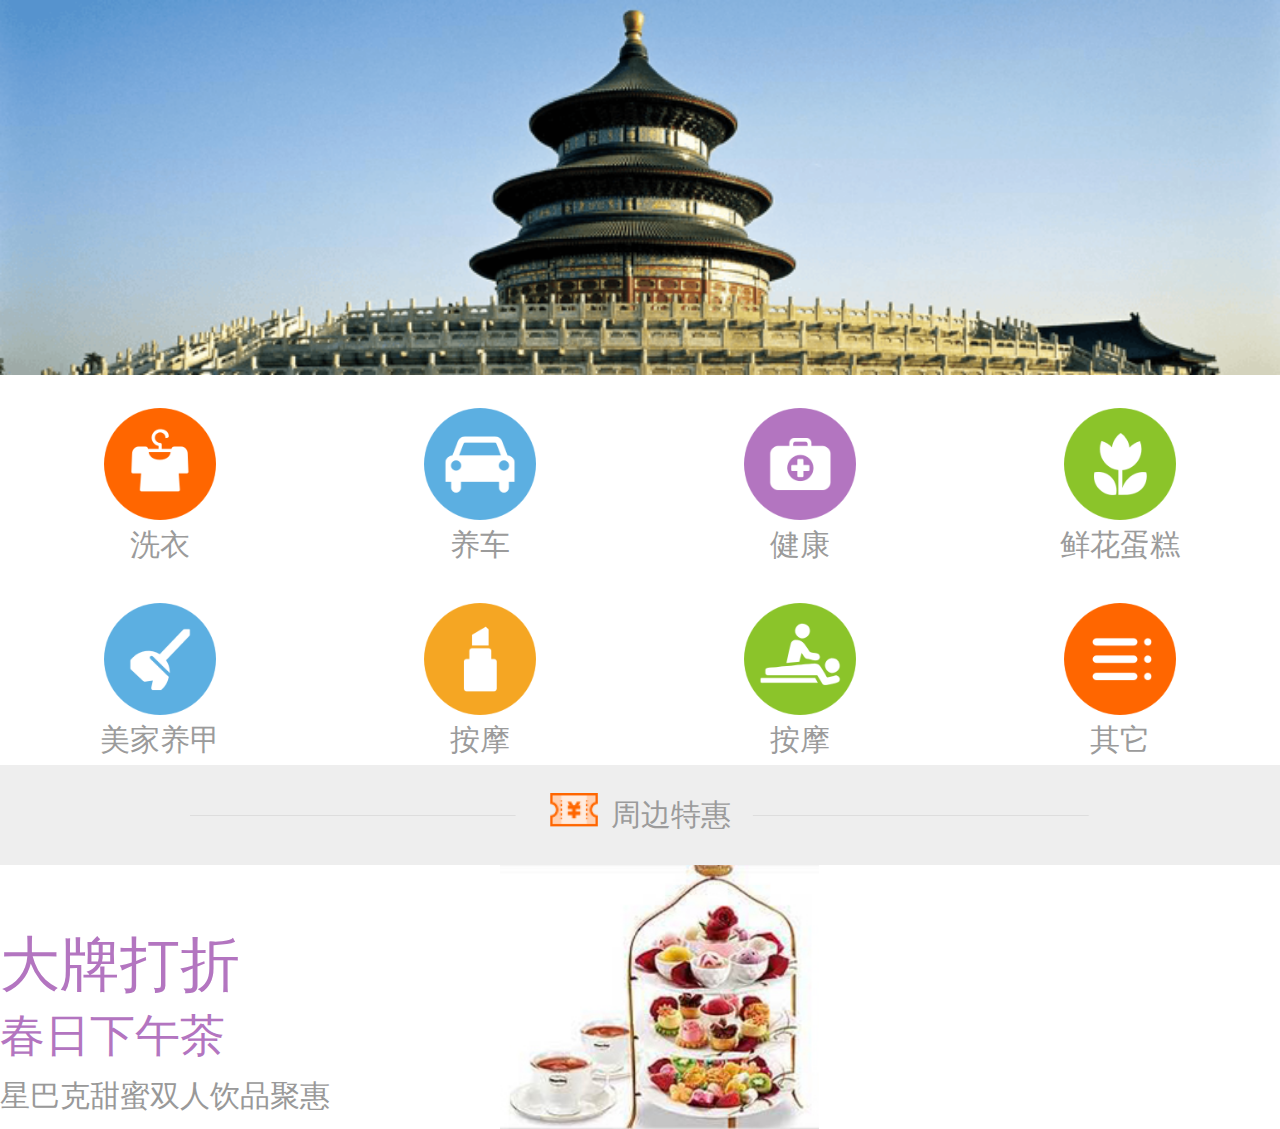
<file: sh/index.html>
<!DOCTYPE html>
<html lang="en">
<head>
	<meta charset="UTF-8">
	<meta name="viewport" content="width=device-width,initial-scale=1,maximum-scale=1,minimum-scale=1,user-scalable=no">
	<title>index</title>
	<link rel="stylesheet" href="css/style.css">
</head>
<body>
	<header class="header clear" >
		<img src="images/p1.png" alt="">
		<div class="mod-bd">
			<ul>
				<li>
					<a href="#">
						<img src="images/p2.png" alt="">
						<p>洗衣</p>
					</a>
				</li>
				<li>
					<a href="#">
						<img src="images/p3.png" alt="">
						<p>养车</p>
					</a>
				</li>
				<li>
					<a href="#">
						<img src="images/p4.png" alt="">
						<p>健康</p>
					</a>
				</li>
				<li>
					<a href="#">
						<img src="images/p5.png" alt="">
						<p>鲜花蛋糕</p>
					</a>
				</li>
				<li>
					<a href="#">
						<img src="images/p6.png" alt="">
						<p>美家养甲</p>
					</a>
				</li>
				<li>
					<a href="#">
						<img src="images/p7.png" alt="">
						<p>按摩</p>
					</a>
				</li>
				<li>
					<a href="#">
						<img src="images/p8.png" alt="">
						<p>按摩</p>
					</a>
				</li>
				<li>
					<a href="#">
						<img src="images/p9.png" alt="">
						<p>其它</p>
					</a>
				</li>
			</ul>
		</div>
	</header>

	

	<div class="activity clear">
		<div class="mod-hd">
			<i class="i-hd"></i>
			<span>周边特惠</span>
		</div>
		<div class="mod-bd">
			<a href="#">
				<div class="item-desc-wrap fl">
			      <div class="item-main-title">大牌打折</div>
			      <div class="item-sub-title-1">春日下午茶</div>
			      <div class="item-sub-title-2">星巴克甜蜜双人饮品聚惠</div>
			    </div>
			    <div class="item-img-wrap fl">
			    	<img src="images/p10.jpg" alt="">
			    </div>
			</a>
		</div>
	</div>

</body>
</html>
</file>
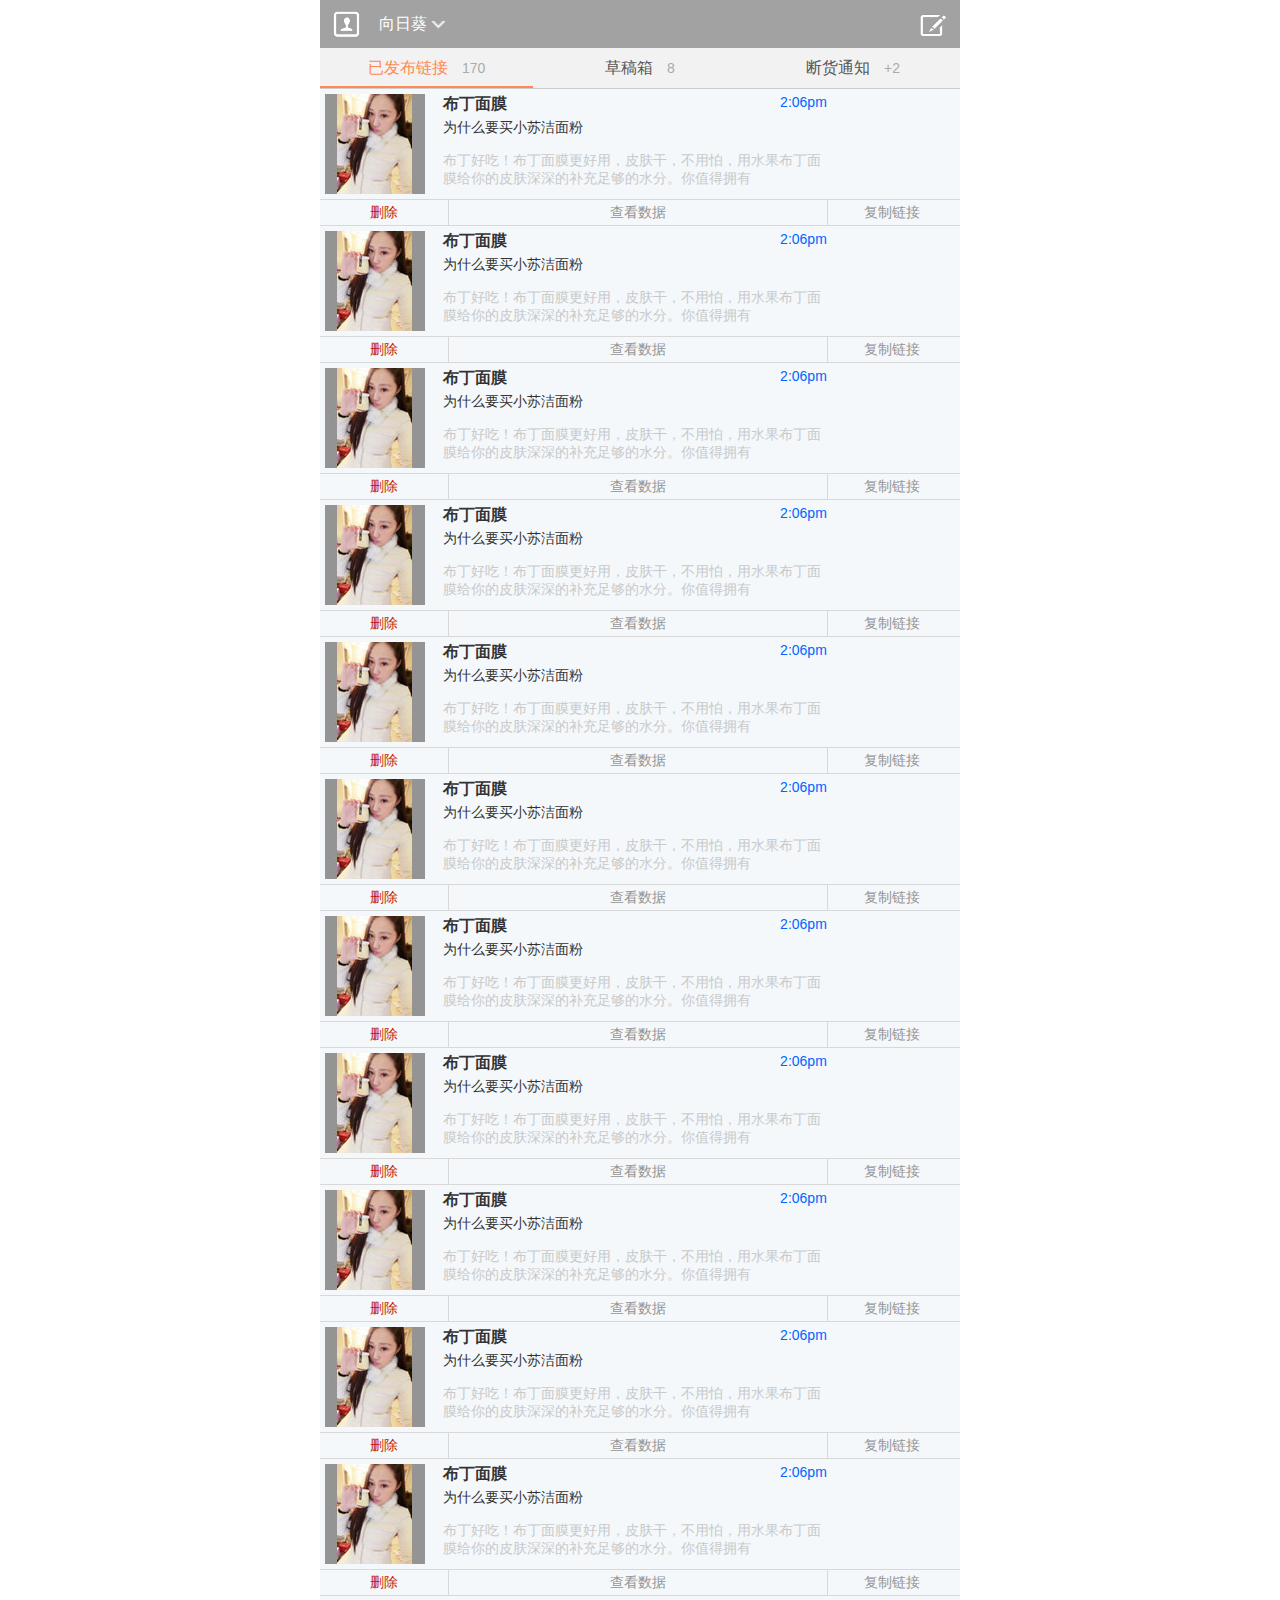
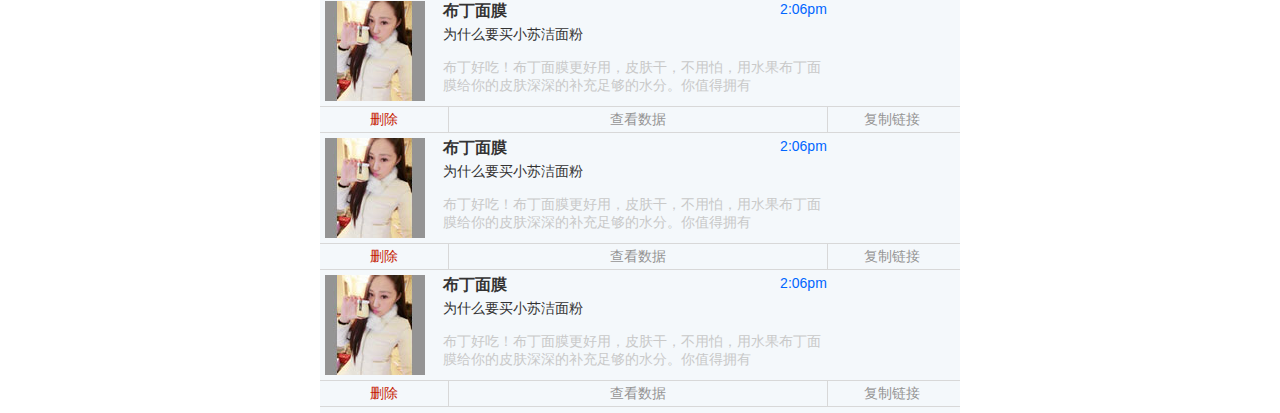
<file: sj/index.html>
<!DOCTYPE html>
<html lang="en">
<head>
	<meta charset="UTF-8">
	<meta name="viewport" content="width=device-width, initial-scale=1.0, maximum-scale=1.0, user-scalable=0">
	<title>index</title>
	<link rel="stylesheet" type="text/css" href="css/style.css">
</head>
<body>
	<div class="viewport">
		<header class="header clear">
			<div class="touxiang fl">
				<a href="#">
					<img src="images/ico-1.png" width="27" height="28" alt="头像">
				</a>
			</div>
			<div class="text fl">
				<a href="#" id="uesrname-btn">
					<span>向日葵</span>
					<img src="images/ico-2.png" width="15" height="8" alt="向下箭头">
				</a>
				<div class="header-box" id="header-box">
	  				<p><a href="#">个人资料</a></p>
	  				<p><a href="#">退出</a></p>
	  			</div>
			</div>
			<div class="bianji fr">
				<a href="#">
					<img src="images/ico-3.png" width="27" height="23" alt="编辑" alt="">
				</a>
			</div>
		</header>
		<div class="content">
			<ul class="nav-head">
				<li class="active">
					<a href="#">
						<span>已发布链接</span>
						<em>170</em>
					</a>
				</li>
				<li>
					<a href="#">
						<span>草稿箱</span>
						<em>8</em>
					</a>
				</li>
				<li>
					<a href="#">
						<span>断货通知</span>
						<em>+2</em>
					</a>
				</li>
			</ul>
			<div class="content-text1" style="display:block;">
				<div class="content-text">
					<div class="clear">
						<div class="content-img fl">
							<img src="images/c-1.jpg" width="100" height="100" alt="">
						</div>
						<div class="m-head fl">
							<div class="content-text-head clear">
								<span class="name fl">布丁面膜</span>
								<span class="time fr">2:06pm</span>
							</div>
							<p>为什么要买小苏洁面粉</p>
							<div class="info">
								布丁好吃！布丁面膜更好用，皮肤干，不用怕，用水果布丁面膜给你的皮肤深深的补充足够的水分。你值得拥有
							</div>
						</div>
					</div>
					<div class="content-footer">
		  				<a href="#" class="delete">删除</a>
		  				<a href="#" class="b-right">查看数据</a>
		  				<a href="#" class="copy">复制链接</a>
		  			</div>
				</div>
				<div class="content-text">
					<div class="clear">
						<div class="content-img fl">
							<img src="images/c-1.jpg" width="100" height="100" alt="">
						</div>
						<div class="m-head fl">
							<div class="content-text-head clear">
								<span class="name fl">布丁面膜</span>
								<span class="time fr">2:06pm</span>
							</div>
							<p>为什么要买小苏洁面粉</p>
							<div class="info">
								布丁好吃！布丁面膜更好用，皮肤干，不用怕，用水果布丁面膜给你的皮肤深深的补充足够的水分。你值得拥有
							</div>
						</div>
					</div>
					<div class="content-footer">
		  				<a href="#" class="delete">删除</a>
		  				<a href="#" class="b-right">查看数据</a>
		  				<a href="#" class="copy">复制链接</a>
		  			</div>
				</div>
				<div class="content-text">
					<div class="clear">
						<div class="content-img fl">
							<img src="images/c-1.jpg" width="100" height="100" alt="">
						</div>
						<div class="m-head fl">
							<div class="content-text-head clear">
								<span class="name fl">布丁面膜</span>
								<span class="time fr">2:06pm</span>
							</div>
							<p>为什么要买小苏洁面粉</p>
							<div class="info">
								布丁好吃！布丁面膜更好用，皮肤干，不用怕，用水果布丁面膜给你的皮肤深深的补充足够的水分。你值得拥有
							</div>
						</div>
					</div>
					<div class="content-footer">
		  				<a href="#" class="delete">删除</a>
		  				<a href="#" class="b-right">查看数据</a>
		  				<a href="#" class="copy">复制链接</a>
		  			</div>
				</div>
				<div class="content-text">
					<div class="clear">
						<div class="content-img fl">
							<img src="images/c-1.jpg" width="100" height="100" alt="">
						</div>
						<div class="m-head fl">
							<div class="content-text-head clear">
								<span class="name fl">布丁面膜</span>
								<span class="time fr">2:06pm</span>
							</div>
							<p>为什么要买小苏洁面粉</p>
							<div class="info">
								布丁好吃！布丁面膜更好用，皮肤干，不用怕，用水果布丁面膜给你的皮肤深深的补充足够的水分。你值得拥有
							</div>
						</div>
					</div>
					<div class="content-footer">
		  				<a href="#" class="delete">删除</a>
		  				<a href="#" class="b-right">查看数据</a>
		  				<a href="#" class="copy">复制链接</a>
		  			</div>
				</div>
				<div class="content-text">
					<div class="clear">
						<div class="content-img fl">
							<img src="images/c-1.jpg" width="100" height="100" alt="">
						</div>
						<div class="m-head fl">
							<div class="content-text-head clear">
								<span class="name fl">布丁面膜</span>
								<span class="time fr">2:06pm</span>
							</div>
							<p>为什么要买小苏洁面粉</p>
							<div class="info">
								布丁好吃！布丁面膜更好用，皮肤干，不用怕，用水果布丁面膜给你的皮肤深深的补充足够的水分。你值得拥有
							</div>
						</div>
					</div>
					<div class="content-footer">
		  				<a href="#" class="delete">删除</a>
		  				<a href="#" class="b-right">查看数据</a>
		  				<a href="#" class="copy">复制链接</a>
		  			</div>
				</div>
				<div class="content-text">
					<div class="clear">
						<div class="content-img fl">
							<img src="images/c-1.jpg" width="100" height="100" alt="">
						</div>
						<div class="m-head fl">
							<div class="content-text-head clear">
								<span class="name fl">布丁面膜</span>
								<span class="time fr">2:06pm</span>
							</div>
							<p>为什么要买小苏洁面粉</p>
							<div class="info">
								布丁好吃！布丁面膜更好用，皮肤干，不用怕，用水果布丁面膜给你的皮肤深深的补充足够的水分。你值得拥有
							</div>
						</div>
					</div>
					<div class="content-footer">
		  				<a href="#" class="delete">删除</a>
		  				<a href="#" class="b-right">查看数据</a>
		  				<a href="#" class="copy">复制链接</a>
		  			</div>
				</div>
				<div class="content-text">
					<div class="clear">
						<div class="content-img fl">
							<img src="images/c-1.jpg" width="100" height="100" alt="">
						</div>
						<div class="m-head fl">
							<div class="content-text-head clear">
								<span class="name fl">布丁面膜</span>
								<span class="time fr">2:06pm</span>
							</div>
							<p>为什么要买小苏洁面粉</p>
							<div class="info">
								布丁好吃！布丁面膜更好用，皮肤干，不用怕，用水果布丁面膜给你的皮肤深深的补充足够的水分。你值得拥有
							</div>
						</div>
					</div>
					<div class="content-footer">
		  				<a href="#" class="delete">删除</a>
		  				<a href="#" class="b-right">查看数据</a>
		  				<a href="#" class="copy">复制链接</a>
		  			</div>
				</div>
				<div class="content-text">
					<div class="clear">
						<div class="content-img fl">
							<img src="images/c-1.jpg" width="100" height="100" alt="">
						</div>
						<div class="m-head fl">
							<div class="content-text-head clear">
								<span class="name fl">布丁面膜</span>
								<span class="time fr">2:06pm</span>
							</div>
							<p>为什么要买小苏洁面粉</p>
							<div class="info">
								布丁好吃！布丁面膜更好用，皮肤干，不用怕，用水果布丁面膜给你的皮肤深深的补充足够的水分。你值得拥有
							</div>
						</div>
					</div>
					<div class="content-footer">
		  				<a href="#" class="delete">删除</a>
		  				<a href="#" class="b-right">查看数据</a>
		  				<a href="#" class="copy">复制链接</a>
		  			</div>
				</div>
				<div class="content-text">
					<div class="clear">
						<div class="content-img fl">
							<img src="images/c-1.jpg" width="100" height="100" alt="">
						</div>
						<div class="m-head fl">
							<div class="content-text-head clear">
								<span class="name fl">布丁面膜</span>
								<span class="time fr">2:06pm</span>
							</div>
							<p>为什么要买小苏洁面粉</p>
							<div class="info">
								布丁好吃！布丁面膜更好用，皮肤干，不用怕，用水果布丁面膜给你的皮肤深深的补充足够的水分。你值得拥有
							</div>
						</div>
					</div>
					<div class="content-footer">
		  				<a href="#" class="delete">删除</a>
		  				<a href="#" class="b-right">查看数据</a>
		  				<a href="#" class="copy">复制链接</a>
		  			</div>
				</div>
				<div class="content-text">
					<div class="clear">
						<div class="content-img fl">
							<img src="images/c-1.jpg" width="100" height="100" alt="">
						</div>
						<div class="m-head fl">
							<div class="content-text-head clear">
								<span class="name fl">布丁面膜</span>
								<span class="time fr">2:06pm</span>
							</div>
							<p>为什么要买小苏洁面粉</p>
							<div class="info">
								布丁好吃！布丁面膜更好用，皮肤干，不用怕，用水果布丁面膜给你的皮肤深深的补充足够的水分。你值得拥有
							</div>
						</div>
					</div>
					<div class="content-footer">
		  				<a href="#" class="delete">删除</a>
		  				<a href="#" class="b-right">查看数据</a>
		  				<a href="#" class="copy">复制链接</a>
		  			</div>
				</div>
				<div class="content-text">
					<div class="clear">
						<div class="content-img fl">
							<img src="images/c-1.jpg" width="100" height="100" alt="">
						</div>
						<div class="m-head fl">
							<div class="content-text-head clear">
								<span class="name fl">布丁面膜</span>
								<span class="time fr">2:06pm</span>
							</div>
							<p>为什么要买小苏洁面粉</p>
							<div class="info">
								布丁好吃！布丁面膜更好用，皮肤干，不用怕，用水果布丁面膜给你的皮肤深深的补充足够的水分。你值得拥有
							</div>
						</div>
					</div>
					<div class="content-footer">
		  				<a href="#" class="delete">删除</a>
		  				<a href="#" class="b-right">查看数据</a>
		  				<a href="#" class="copy">复制链接</a>
		  			</div>
				</div>
				<div class="content-text">
					<div class="clear">
						<div class="content-img fl">
							<img src="images/c-1.jpg" width="100" height="100" alt="">
						</div>
						<div class="m-head fl">
							<div class="content-text-head clear">
								<span class="name fl">布丁面膜</span>
								<span class="time fr">2:06pm</span>
							</div>
							<p>为什么要买小苏洁面粉</p>
							<div class="info">
								布丁好吃！布丁面膜更好用，皮肤干，不用怕，用水果布丁面膜给你的皮肤深深的补充足够的水分。你值得拥有
							</div>
						</div>
					</div>
					<div class="content-footer">
		  				<a href="#" class="delete">删除</a>
		  				<a href="#" class="b-right">查看数据</a>
		  				<a href="#" class="copy">复制链接</a>
		  			</div>
				</div>
				<div class="content-text">
					<div class="clear">
						<div class="content-img fl">
							<img src="images/c-1.jpg" width="100" height="100" alt="">
						</div>
						<div class="m-head fl">
							<div class="content-text-head clear">
								<span class="name fl">布丁面膜</span>
								<span class="time fr">2:06pm</span>
							</div>
							<p>为什么要买小苏洁面粉</p>
							<div class="info">
								布丁好吃！布丁面膜更好用，皮肤干，不用怕，用水果布丁面膜给你的皮肤深深的补充足够的水分。你值得拥有
							</div>
						</div>
					</div>
					<div class="content-footer">
		  				<a href="#" class="delete">删除</a>
		  				<a href="#" class="b-right">查看数据</a>
		  				<a href="#" class="copy">复制链接</a>
		  			</div>
				</div>
				<div class="content-text">
					<div class="clear">
						<div class="content-img fl">
							<img src="images/c-1.jpg" width="100" height="100" alt="">
						</div>
						<div class="m-head fl">
							<div class="content-text-head clear">
								<span class="name fl">布丁面膜</span>
								<span class="time fr">2:06pm</span>
							</div>
							<p>为什么要买小苏洁面粉</p>
							<div class="info">
								布丁好吃！布丁面膜更好用，皮肤干，不用怕，用水果布丁面膜给你的皮肤深深的补充足够的水分。你值得拥有
							</div>
						</div>
					</div>
					<div class="content-footer">
		  				<a href="#" class="delete">删除</a>
		  				<a href="#" class="b-right">查看数据</a>
		  				<a href="#" class="copy">复制链接</a>
		  			</div>
				</div>
			</div>
			<div class="content-text1" style="display:none;">
	  			<!--已发布-->
	  			<div class="fabu">
	  				<h3><a href="#">已发布商品</a></h3>
	  				<div class="content-text">
			  			<div class="clear">
				  			<div class="fl content-img">
				  				<img src="images/c-2.jpg" width="100" height="100" alt="">
				  			</div>
				  			<div class="fl m-head">
				  				<div class="content-text-head clear">
				  					<span class="fl name">布丁面膜5</span>
				  					<span class="fr time">2:06pm</span>
				  				</div>
				  				<p>为什么要买小苏洁面粉</p>
				  				<div class="info">布丁好吃！布丁面膜更好用，皮肤干，不用怕，用水果布丁面膜给你的皮肤深深的补充足够的水分。你值得拥有</div>
				  			</div>
			  			</div>
			  		</div>
	  			</div>
	  			<!--未发布-->
	  			<div class="no-fabu">
		  				<h3><a href="#">未发布商品</a></h3>
		  				<div class="content-text">
				  			<div class="clear">
					  			<div class="fl content-img">
					  				<img src="images/c-2.jpg" width="100" height="100" alt="">
					  			</div>
					  			<div class="fl m-head">
					  				<div class="content-text-head clear">
					  					<span class="fl name">布丁面膜5</span>
					  					<span class="fr time">2:06pm</span>
					  				</div>
					  				<p>为什么要买小苏洁面粉</p>
					  				<div class="info">布丁好吃！布丁面膜更好用，皮肤干，不用怕，用水果布丁面膜给你的皮肤深深的补充足够的水分。你值得拥有</div>
					  			</div>
					  			<div class="content-side"><a href="#">原创</a></div>
				  			</div>
				  		</div>
				  		<div class="content-text">
				  			<div class="clear">
					  			<div class="fl content-img">
					  				<img src="images/c-2.jpg" width="100" height="100" alt="">
					  			</div>
					  			<div class="fl m-head">
					  				<div class="content-text-head clear">
					  					<span class="fl name">布丁面膜5</span>
					  					<span class="fr time">2:06pm</span>
					  				</div>
					  				<p>为什么要买小苏洁面粉</p>
					  				<div class="info">布丁好吃！布丁面膜更好用，皮肤干，不用怕，用水果布丁面膜给你的皮肤深深的补充足够的水分。你值得拥有</div>
					  			</div>
					  			<div class="content-side"><a href="#">代理</a></div>
				  			</div>
				  		</div>
				  		<div class="content-text">
				  			<div class="clear">
					  			<div class="fl content-img">
					  				<img src="images/c-2.jpg" width="100" height="100" alt="">
					  			</div>
					  			<div class="fl m-head">
					  				<div class="content-text-head clear">
					  					<span class="fl name">布丁面膜5</span>
					  					<span class="fr time">2:06pm</span>
					  				</div>
					  				<p>为什么要买小苏洁面粉</p>
					  				<div class="info">布丁好吃！布丁面膜更好用，皮肤干，不用怕，用水果布丁面膜给你的皮肤深深的补充足够的水分。你值得拥有</div>
					  			</div>
					  			<div class="content-side"><a href="#">代理</a></div>
				  			</div>
				  		</div>
	  			</div>
	  			<!--end 未发布-->
	  		</div>
	  		<div class="content-text1" style="display: none;">
	  			<div class="tongzhi-text">以下为供货商不再供货的商品，每条通知将保留1个月。对这些商品的访问将跳转至您最新发布或代理的商品。</div>
	  			<!--新通知-->
	  			<div class="new-tz">
		  			<h3><a href="#">新通知</a></h3>
		  			<div class="content-text">
			  			<div class="clear">
				  			<div class="fl content-img">
				  				<img src="images/c-1.jpg" width="100" height="100" alt="">
				  			</div>
				  			<div class="fl m-head">
				  				<div class="content-text-head clear">
				  					<span class="fl name">布丁面膜5</span>
				  					<span class="fr time">2015/03/26</span>
				  				</div>
				  				<p>为什么要买小苏洁面粉</p>
				  				<div class="info">布丁好吃！布丁面膜更好用，皮肤干，不用怕，用水果布丁面膜给你的皮肤深深的补充足够的水分。你值得拥有</div>
				  			</div>
			  			</div>
			  			<div class="content-footer">
			  				<a href="#" class="time">03-24 14:27</a><a href="#" class="fuzhi">复制供货商微信号</a>
			  			</div>
			  		</div>
		  		</div>
		  		<!--历史通知-->
		  		<div class="history-tz">
			  		<h3><a href="#">历史通知</a></h3>
			  		<div class="content-text">
			  			<div class="clear">
				  			<div class="fl content-img">
				  				<img src="images/c-1.jpg" width="100" height="100" alt="">
				  			</div>
				  			<div class="fl m-head">
				  				<div class="content-text-head clear">
				  					<span class="fl name">布丁面膜5</span>
				  					<span class="fr time">2015/03/26</span>
				  				</div>
				  				<p>为什么要买小苏洁面粉</p>
				  				<div class="info">布丁好吃！布丁面膜更好用，皮肤干，不用怕，用水果布丁面膜给你的皮肤深深的补充足够的水分。你值得拥有</div>
				  			</div>
			  			</div>
			  			<div class="content-footer">
			  				<a href="#" class="time">03-24 14:27</a><a href="#" class="fuzhi">复制供货商微信号</a>
			  			</div>
			  		</div>
			  		<div class="content-text">
			  			<div class="clear">
				  			<div class="fl content-img">
				  				<img src="images/c-1.jpg" width="100" height="100" alt="">
				  			</div>
				  			<div class="fl m-head">
				  				<div class="content-text-head clear">
				  					<span class="fl name">布丁面膜5</span>
				  					<span class="fr time">2015/03/26</span>
				  				</div>
				  				<p>为什么要买小苏洁面粉</p>
				  				<div class="info">布丁好吃！布丁面膜更好用，皮肤干，不用怕，用水果布丁面膜给你的皮肤深深的补充足够的水分。你值得拥有</div>
				  			</div>
			  			</div>
			  			<div class="content-footer">
			  				<a href="#" class="time">03-24 14:27</a><a href="#" class="fuzhi">复制供货商微信号</a>
			  			</div>
			  		</div>
		  		</div>
		  		<!--end 历史通知-->
	  		</div>
		</div>
	</div>

	<script type="text/javascript" src="js/jquery-1.4.2.min.js"></script>
	<script type="text/javascript">
		$(function(){
			var oBtn = $("#uesrname-btn");
			var oPop = $("#header-box");

			oBtn.click(function(){
				if(oPop.css("display") != 'none') {
					oPop.slideUp();
				}else {
					oPop.slideDown();
				}
			})

			var oLi = $(".nav-head li");

			oLi.click(function(){
				var _index = $(this).index();
				oLi.eq(_index).addClass('active').siblings().removeClass('active');
				$('.content-text1').eq(_index).show().siblings('div').hide();	
			})
		})
	</script>
</body>
</html>
</file>
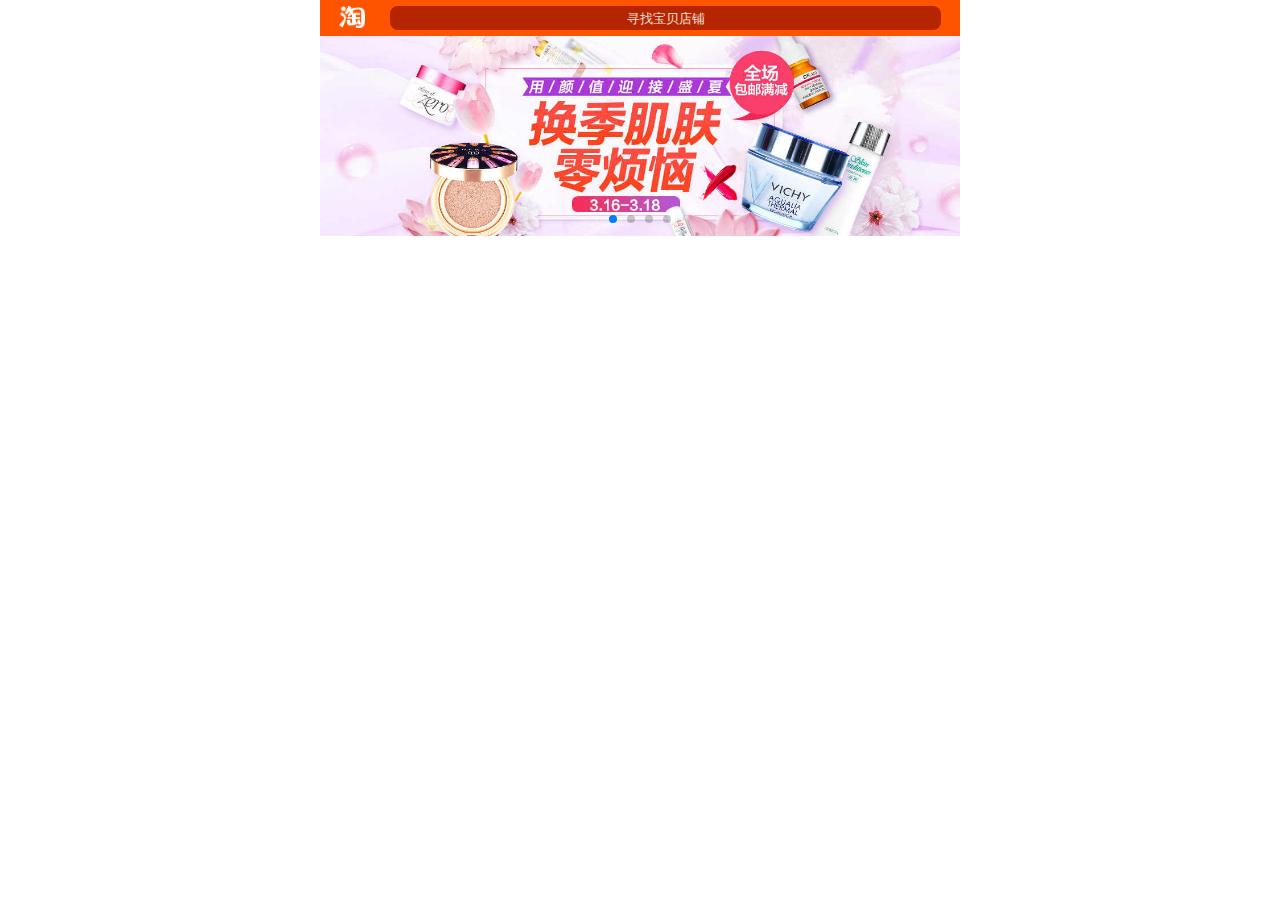
<file: swiper/index.html>
<!DOCTYPE html>
<html lang="en">
<head>
	<meta charset="UTF-8">
	<title>index</title>
	<meta name="viewport" content="width=device-width, initial-scale=1.0, maximum-scale=1.0, user-scalable=0">
	<link rel="stylesheet" href="css/swiper-3.3.1.min.css">
	<link rel="stylesheet" type="text/css" href="css/style.css">
</head>
<body>

	<div class="viewport">
		<header>
			<div class="header-wrap">
				<h1 id="tao-logo" class="fl">
					<img src="images/tao.png" width="26" height="22" alt="淘宝logo">
				</h1>
				<div id="search-placeholder" class="fl">
					<span>寻找宝贝店铺</span>
				</div>
			</div>
		</header>



		<div class="swiper-container">
		    <div class="swiper-wrapper">
		        <div class="swiper-slide">
					<a href="#"><img src="images/p1.jpg"></a>
		        </div>
		        <div class="swiper-slide">
					<a href="#"><img src="images/p2.jpg"></a>
		        </div>
		        <div class="swiper-slide">
					<a href="#"><img src="images/p3.jpg"></a>
		        </div>
		        <div class="swiper-slide">
					<a href="#"><img src="images/p4.jpg"></a>
		        </div>
		    </div>
		    <!-- 如果需要分页器 -->
		    <div class="swiper-pagination">
		    	<ul>
		    		<li>1</li>
		    		<li>2</li>
		    		<li>3</li>
		    		<li>4</li>
		    	</ul>
		    </div>
		</div>

	</div>




	<script src="js/jquery-1.10.1.min.js"></script>
	<script src="js/swiper-3.3.1.min.js"></script>
	<script>        
	  var mySwiper = new Swiper ('.swiper-container', {
	    direction: 'horizontal',
	    loop: true,
	    pagination : '.swiper-pagination',
	  })        
	  </script>
</body>
</html>
</file>
<file: swiper/css/style.css>
/*css document*/

/*
****重置
*/
body,ul,ol,p,h1,h2,h3,h4,h5,h6,dl,dd,form,input,textarea,td,th,button,strong {
	margin: 0;
	padding: 0;
}
li {
	list-style: none;
	vertical-align: top;
}
table {
	border-collapse: collapse;
}
img {
	border: none;
	vertical-align: middle;
}
em {
	font-style: normal;
}
a {
	text-decoration: none;
}

body {
	font-size: 14px;
	font-family: "Microsoft Yahei", Arial;
	overflow-x:hidden;
	overflow-y: auto;
}
.clear {
	*zoom: 1;
}
.clear:after {
	content: "";
	display: block;
	clear: both;
}
.fl {
	float: left;
}
.fr {
	float: right;
}
.viewport {
	max-width: 640px;
	min-width: 300px;
	margin: 0 auto;
}


/*
****header
*/
header {
	width: 100%;
	height: 36px;
	line-height: 36px;
	background: #FE5400;
}
#tao-logo {
	box-sizing: border-box;
	text-align: center;
	vertical-align: middle;
	width: 10%;
	margin-right: 1%;
}
#tao-logo img {
	position: relative;
	top: -3px;
}
#search-placeholder {
	width: 86%;
	height: 24px;
	border-radius: 8px;
	background-color: #B52600;
	margin-top: 6px;
	margin-bottom: 6px;
	text-align: center;
	line-height: 25px;
	color: #F0E0DC;
	font-size: 13px;
}

/*
****swiper
*/
.swiper-container {
	width: 100%;
}
.swiper-container img {
	width: 100%;
}
</file>
<file: sh/css/style.css>
/*CSS Document*/

/*
****reset 重置
*/
body,ul,ol,p,h1,h2,h3,h4,h5,h6,dl,dd,form,input,textarea,td,th,button,strong {
	margin: 0;
	padding: 0;
}
li {
	list-style: none;
	vertical-align: top;
}
table {
	border-collapse: collapse;
}
img {
	border: none;
	vertical-align: middle;
}
em {
	font-style: normal;
}
a {
	text-decoration: none;
}

/*
****public
*/
body {
	font-family: "Microsoft Yahei", Arial;
	overflow-x:hidden;
	overflow-y: auto;
}
.clear {
	*zoom: 1;
}
.clear:after {
	content: "";
	display: block;
	clear: both;
}
.fl {
	float: left;
}
.fr {
	float: right;
}

@media only screen and (min-width: 320px){
  html {
    font-size: 62.5% !important;
  }
}
@media only screen and (min-width: 640px){
  html {
    font-size: 125% !important;
  }
}
@media only screen and (min-width: 750px){
  html {
    font-size: 150% !important;
  }
}
@media only screen and (min-width: 1242px){
  html {
    font-size: 187.5% !important;
  }
}

header {
	width: 100%;
}
header img {
	width: 100%;
}


header .mod-bd {
	width: 100%;
}
header .mod-bd li {
	float: left;
	width: 25%;
	text-align: center;
	margin-top: 1.083rem;
}
header .mod-bd li img {
	display: block;
	width: 3.75rem;
	height: 3.75rem;
	margin: 0 auto;
}
header .mod-bd li a p {
	color: #9b9b9b;
	line-height: 1.667rem;
}

.activity {
	width: 100%;
}
.activity .mod-hd {
	height: 3.333rem;
	background: #eeeeee url(../images/line.png) no-repeat;
	background-position: 50% 50%;
    background-size: 30rem 1px;
	text-align: center;
	line-height: 3.333rem;
}
.activity .mod-hd .i-hd {
	display: inline-block;
	width: 1.667rem;
	height: 1.167rem;
	background: url(../images/icon.png) no-repeat;
	background-size: cover;
	background-position: 0 0;
	position: relative;
	top: 3px;
}
.activity .mod-hd span {
	color: #9b9b9b;
	margin-left: 4px;
}
.activity .mod-bd .item-desc-wrap {
	width: 16.667rem;
}
.activity .mod-bd .item-desc-wrap .item-main-title {
	color: #b375c0;
	font-size: 2rem;
	margin-top: 2rem;
}
.activity .mod-bd .item-desc-wrap .item-sub-title-1 {
	color: #b375c0;
	font-size: 1.50rem;
}
.activity .mod-bd .item-desc-wrap .item-sub-title-2 {
  display: block;
  max-height: .36rem;
  color: #999;
  font-size: 1rem;
  line-height: 2rem;
}
.activity .mod-bd .item-img-wrap img {
	width: 10.625rem;
	height: 8.792rem;
}
</file>
<file: sj/css/style.css>
/*CSS Document*/

/*
****reset 重置
*/
body,ul,ol,p,h1,h2,h3,h4,h5,h6,dl,dd,form,input,textarea,td,th,button,strong {
	margin: 0;
	padding: 0;
}
li {
	list-style: none;
	vertical-align: top;
}
table {
	border-collapse: collapse;
}
img {
	border: none;
	vertical-align: middle;
}
em {
	font-style: normal;
}
a {
	text-decoration: none;
}

/*
****public
*/
body {
	font-size: 14px;
	font-family: "Microsoft Yahei", Arial;
	overflow-x:hidden;
	overflow-y: auto;
}
.clear {
	*zoom: 1;
}
.clear:after {
	content: "";
	display: block;
	clear: both;
}
.fl {
	float: left;
}
.fr {
	float: right;
}
.viewport {
	max-width: 640px;
	min-width: 300px;
	margin: 0 auto;
}
.header {
	height: 48px;
	line-height: 48px;
	background: #a2a2a2;
}
.header .touxiang {
	margin: 0 3% 0 2%;

}
.header .text {
	position: relative;
	width: 30%;
}
.header .text a {
	color: #fff;
	font-size: 16px;
	font-weight: 500;
}
.header .text .header-box {
	width: 74px;
	height: 70px;
	background: url("../images/name-bg.png") no-repeat;
	position: absolute;
	top: 70%;
	left: 2%;
	display: none;
	z-index: 3;
}
.header .text .header-box p {
	width: 100%;
	height: 25px;
	padding-top: 5px;
	line-height: 25px;
	text-align: center;
}
.text .header-box>p>a {
  color: #fff;
  font-size: 14px;
}
.header .bianji {
	margin-right: 2%;
}
.viewport .content {
	width: 100%;
	background: #f4f8fb;
	padding-bottom: 1%;
}
.viewport .content .nav-head {
	width: 100%;
	height: 40px;
	line-height: 40px;
	overflow: hidden;
	background: #f2f2f2;
	border-bottom: 1px solid #cdcdcd;
}
.viewport .content .nav-head li {
	float: left;
	width: 33.32%;
	text-align: center;
}
.viewport .content .nav-head li.active {
	height: 38px;
	border-bottom: 2px solid #ff8951;
}
.viewport .content .nav-head li.active a span {
	color: #ff8951;
}
.viewport .content .nav-head li a span {
	color: #565656;
	font-size: 16px;
}
.viewport .content .nav-head li a em {
	color: #ababab;
	font-size: 14px;
	padding-left: 10px;
}
.content .content-text {
	position: relative;
}
.content .content-img {
  padding: 5px;
}
.content .m-head {
  width: 60%;
  padding: 5px 2%;
  overflow: hidden;
}
.m-head .content-text-head .name {
  font-size: 16px;
  color: #333;
  font-weight: bold;
}
.m-head .content-text-head .time {
  color: #0066ff;
}
.m-head p {
  color: #333;
  padding: 1% 0 4% 0;
}
.m-head .info {
  color: #c9c9c9;
}
.content .content-footer {
  height: 25px;
  line-height: 25px;
  text-align: center;
  border: 1px solid #d8d8d8;
  border-left: 0;
  border-right: 0;
}
.content .content-footer a {
	float: left;
	display: inline-block;
	height: 25px;
	color: #949494;
}
.content .content-footer .delete {
	width: 20%;
	color: #c51b03;
}
.content .content-footer .b-right {
	width: 59%;
	border-right: 1px solid #d8d8d8;
	border-left: 1px solid #d8d8d8;
}
.content .content-footer .copy {
	width: 20%;
}
/*草稿箱*/
.content h3 {
  font-size: 14px;
  width: 100%;
  height: 30px;
  line-height: 30px;
  text-align: center;
  background: #666;
  font-weight: 500;
}
.content h3 a {
	width: 100%;
	display: block;
	color: #fff;
}
/*断货通知*/
.content .tongzhi-text {
  width: 90%;
  padding: 0 5%;
  background: #efeff4;
  font-size: 14px;
}
.content .content-footer a {
  display: inline-block;
  height: 25px;
  color: #949494;
}
.content .content-footer .time {
  width: 49%;
}
.content .content-footer .fuzhi {
  width: 50%;
  border-left: 1px solid #d8d8d8;
}
</file>
